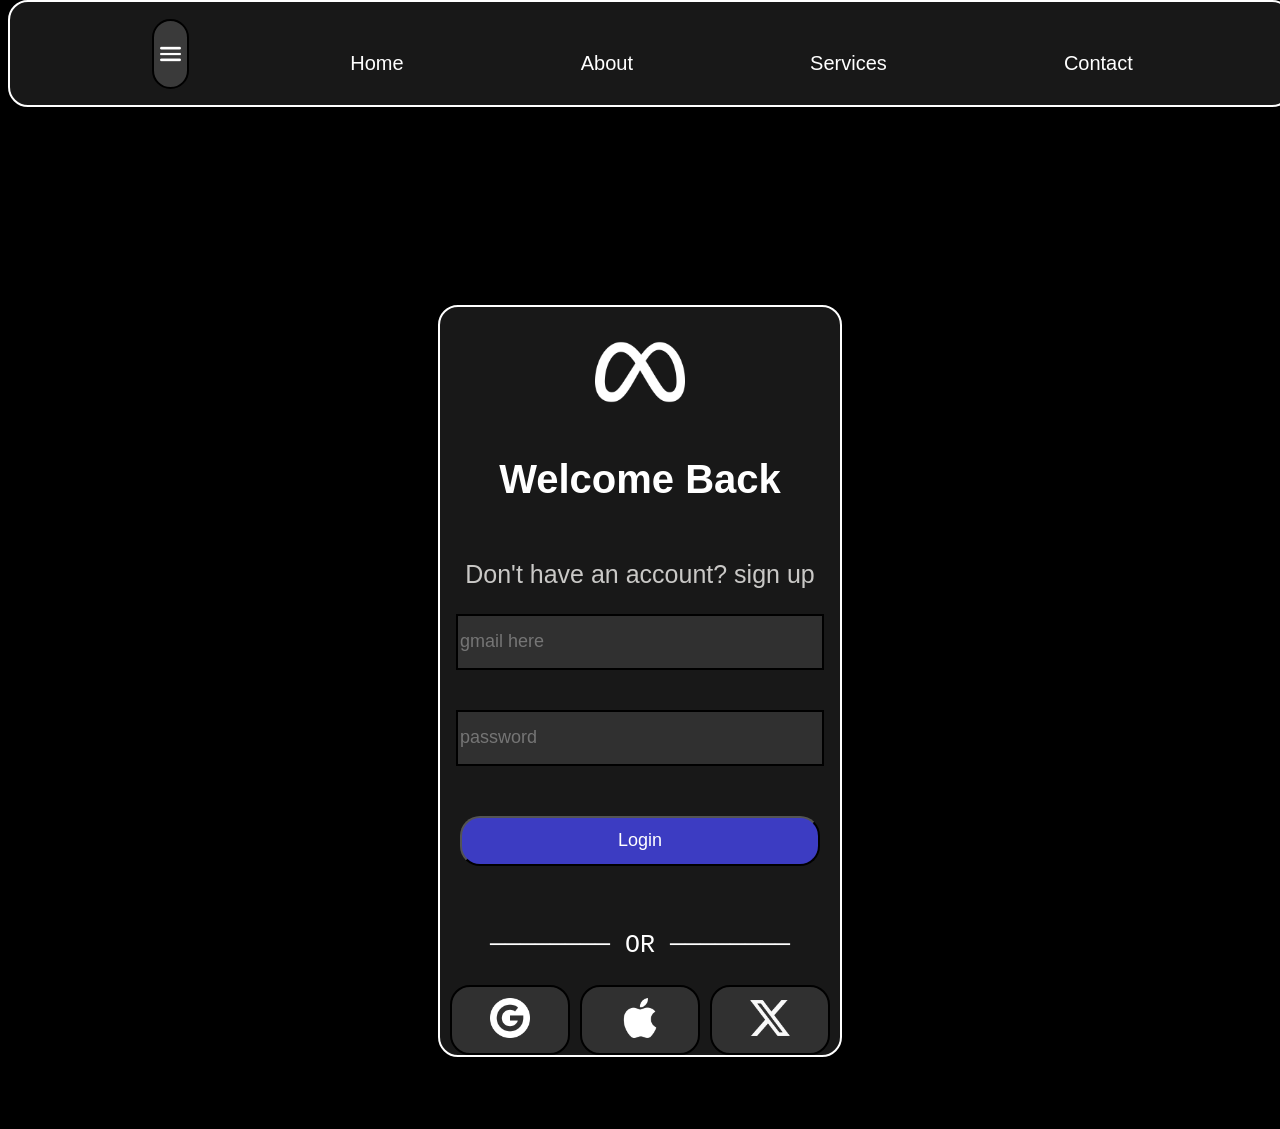
<file: index.html>
<!DOCTYPE html>
<html lang="en">
<head>
    <meta charset="UTF-8">
    <meta name="viewport" content="width=device-width, initial-scale=1.0">
    <title>LOGIN PAGE</title>
    <link rel="stylesheet" href="login.css">
</head>
<body>
    
    <header>
        <div class="formenu">
            <button class="menu">
                <img src="menu-burger.png">
            </button>
        </div>        
        <p>Home</p>
        <p>About</p>
        <p>Services</p>
        <p>Contact</p>
        
        
    </header>
    <div class="loginclass">
        
            <h1>LOGIN </h1>
        

    </div>
    
    <div id="container">
        
        <div id="box">
            <div class="companylogo">
                <img src="meta.png">
            </div>
            <div class="welcome">
                <h2>Welcome Back</h2>
            </div>
            
            <pre id="donthave" >Don't have an account? <span>sign up</span></pre>
            
            <input type="text" placeholder="gmail here" id="mail">
            <input type="password" placeholder="password" id="password">
            <br>
            <input type ="button" value="Login" class="loginButton">
             <div class="or-continer"><pre>──────── OR ────────</pre></div> 
           
            <div class="social">
                <button class="google"><img src="google-circle.png"></button>
                <button class="apple"><img src="apple-logo.png"></button>
                <button class="twitter"><img src="twitter-alt.png"></button>
            </div>
        

        </div>
    </div>
    
    
</body>
</html>
</file>
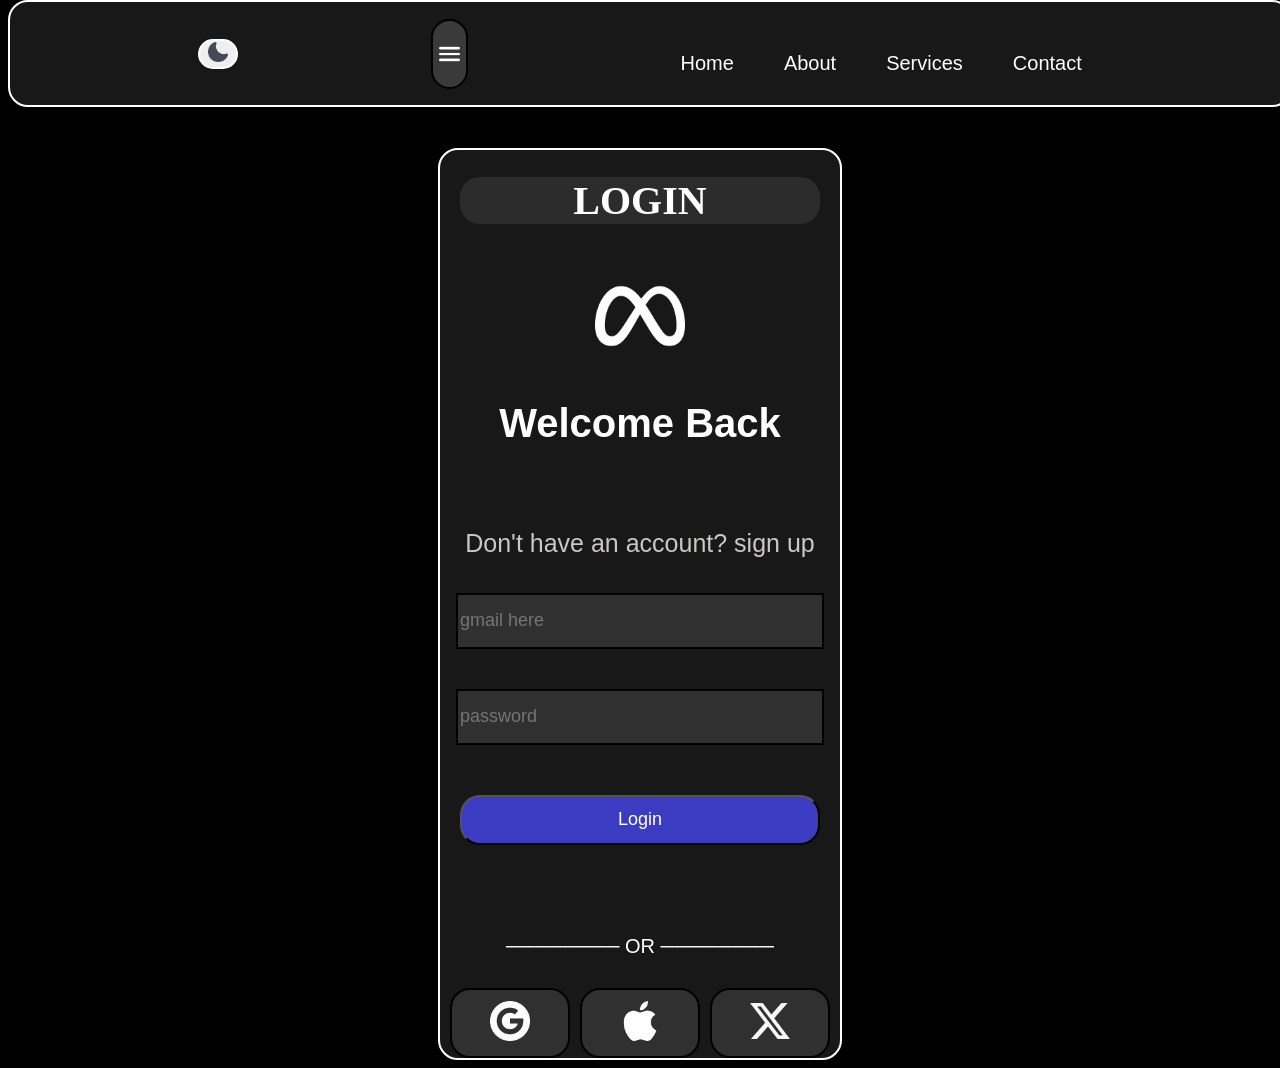
<file: indexlogin.html>
<!DOCTYPE html>
<html lang="en">
<head>
    <meta charset="UTF-8">
    <meta name="viewport" content="width=device-width, initial-scale=1.0">
    <title>LOGIN PAGE</title>
    <link rel="stylesheet" href="login.css">
</head>
<body>
    
    <header>
        <div class="buttondark">
             <button class="mood">
                <img src="dark.png" class="moon">

                
            </button>
        </div>
        <div class="formenu">
            <button class="menu">
                <img src="menu-burger.png">
            </button>
        </div>
        <div class="navlinks">
            <p>Home</p>
         <p>About</p>
         <p>Services</p>
         <p>Contact</p>
        </div>        
        
        
        
    </header>
    
    

    <div id="container">
        
        <div id="box">
            <div class="loginclass">
        
            <h1>LOGIN </h1>
        

            </div>
            <div class="companylogo">
                <img src="meta.png" class="imgcompany">
            </div>
            <div class="welcome">
                <h2>Welcome Back</h2>
            </div>
            
            <p id="donthave" >Don't have an account? <span>sign up</span></p>
            
            <input type="text" placeholder="gmail here" id="mail">
            <input type="password" placeholder="password" id="password">
           
            <input type ="button" value="Login" class="loginButton">
             <div class="or-continer"><p>──────── OR ────────</p></div> 
           
            <div class="social">
                <button class="google"><img src="google-circle.png"></button>
                <button class="apple"><img src="apple-logo.png"></button>
                <button class="twitter"><img src="twitter-alt.png"></button>
            </div>
        

        </div>
    </div>
    <script src="javascript.js"></script>
    
    
</body>
</html>
</file>
<file: login.css>
body{
    


background-color: #000000;
color:white;


}
.moon{
    height:20px;
    width:20px;
}
.buttondark{
    display:flex;
    justify-content: center;
    align-items: center;
}
.mood{
    height:30px;
    width:40px;
    border:2px solid white;
    border-radius: 20px;
    cursor: pointer;
}
#container{
    min-height: 100vh;
    padding-top: 120px;
    display:flex;
    justify-content: center;
    align-items:center;
    /* border:2px solid white; */

}
 
header{
    top:0;
    height: auto;
    font-size: 18px;
    position:fixed;
    background-color: #181818;
    display: flex;
    
     justify-content: space-evenly; 
     align-items: center;
    border:2px solid white;
    border-radius: 20px;
    width:100%;

    
}
.navlinks{
    display:flex;
    gap:10px;
    align-items: center;
}
p:hover{
    background-color: #3a3a3a;
}
.formenu{
    position: static;
    left:30px;
    top:30px;
    display: flex;
    justify-content: center;
    align-items: center;
    
    
    border-radius: 20px;
}
.menu{
    display: flex;
    justify-content: center;
    align-items: center;
    background-color:#3a3a3a;
    height:70px;
    width:80%;
    border:#000000 2px solid;
    border-radius:20px;
    cursor: pointer;
    
} 
.menu:hover{
    background: linear-gradient(135deg, #2c2c2c, #555, #1c1c1c);
}
.menu img{
   
    /* color:black; */
    height:20px;
    width:30px;
}
/* .formenu {
    color:white;
    background-color: rgb(10, 9, 9);
    border: 2px solid white;
    height:3px;
    width:30%;
} */
p{
    margin-top: 40px;
    padding:10px 20px;
   
    
    /* border:white 2px solid; */
    border-radius: 28px;
   font-family: Verdana, Geneva, Tahoma, sans-serif;
    
    
    
    font-size: 20px;
    cursor: pointer;
    
    
}
.loginclass{
     position: static;
    width: 90%;
    max-width: 400px;
    margin: auto;
    /* display: flex;
    justify-content: center;
    align-items: center;    
    position:absolute;
    font-family: Arial, Helvetica, sans-serif;
        top: 17%;
        left: 34%;
        border: 2px solid white;
        
        width:30%;
        padding:10px 20px;*/
        background-color: #2c2c2c; 
        border-radius: 20px;
        font-size: 20px;
}
.companylogo:hover{
    
    background:linear-gradient(135deg, #1a96e8, #38bdf8);
    border-radius: 90px;
    margin-top:20px;
    transition: ease-in-out 0.3s;
  
    
}
/* #login{
    font-family: Arial, Helvetica, sans-serif;
    position: absolute;
    left:45%;
    top:15%;
    text-align: center;
    
    background-color: #283239;
    border:2px solid white;
    font-size: 18px;
    width: 9%;
   
    
    border-radius: 30px;
} */
.welcome{
        margin-top:20px;
        display: flex;
        justify-content: center;
        align-items: center;    
}
h2{

    
    font-family: Arial, sans-serif;
    

   display: flex;
    justify-content: center;
    align-items: center;
    margin-top:20px;
    
    
    font-size: 40px;
}
.companylogo{
    display: flex;
    justify-content: center;
    align-items: center;
}
.companylogo img{
    height:90px;
    width:90px;
    margin-top:20px;

}
#donthave{
    
    top:0;
    font-family: Arial, Helvetica, sans-serif;
    font-size:25px;
    color: #c9c8c6;
}
span:hover{
    color:#4da6ff;
    cursor: pointer;
} 
#mail{
   
    color:white;
    /* text-align: center; */
   font-size: 18px;
    font-family: Arial, Helvetica, sans-serif;
    
    margin-bottom: 40px;
    height: 50px;
    width: 90%;
    background-color: #303030;
    border:2px solid black;
    
}
#password{
    /* text-align: center; */
    color:white;
   
    margin-bottom: 50px;
    font-family: Arial, Helvetica, sans-serif;
    font-size: 18px;
    height: 50px;
    width: 90%;
    background-color: #303030;
    border:2px solid black;
    
}
.loginButton{
    color:white;
   
    margin-bottom: 40px;
    font-family: Arial, Helvetica, sans-serif;
    font-size: 18px;
    height: 50px;
    width: 90%;
    background-color:rgb(60, 60, 194);
    border-radius: 20px;
    cursor: pointer;

}
.loginButton:hover{
    background-color: #1c86ee;
}

.or-continer{
    font-family: Arial, Helvetica, sans-serif;
    font-size: 25px;
}
.social{
    display:flex;
    justify-content: space-evenly;
}
.social button{
    height:70px;
    width: 30%;
    
    background-color: #303030;
    cursor: pointer;
    border-radius: 20px;
    border:2px solid black;
}

.google:hover{
     background: linear-gradient(135deg, #4285F4, #34A853, #FBBC05, #EA4335);
}
.apple:hover{
    background: linear-gradient(135deg, #2c2c2c, #555, #1c1c1c);
} 
.twitter:hover{
    background: linear-gradient(135deg, #0f172a, #1e3a8a, #2563eb);

}
.social button img {
    height: 40px;
    width: 40px;
    
}
#box{
    margin-top: 20px;
    /* display: flex;
    flex-direction: column;*/
    text-align: center; 
    
    
   
    background-color: #181818;
    min-height: 70vh;
    width: 90%;
    max-width:400px;
    border-radius: 20px;
    border:2px solid white;
}
@media (max-width: 768px) {

    h2 {
        font-size: 28px;
    }

    p {
        font-size: 16px;
        margin-top: 10px;
    }

    .menu {
        width: 100%;
        height: 50px;
    }

    .companylogo img {
        height: 60px;
        width: 60px;
    }

    .social button {
        height: 50px;
    }

}
</file>
